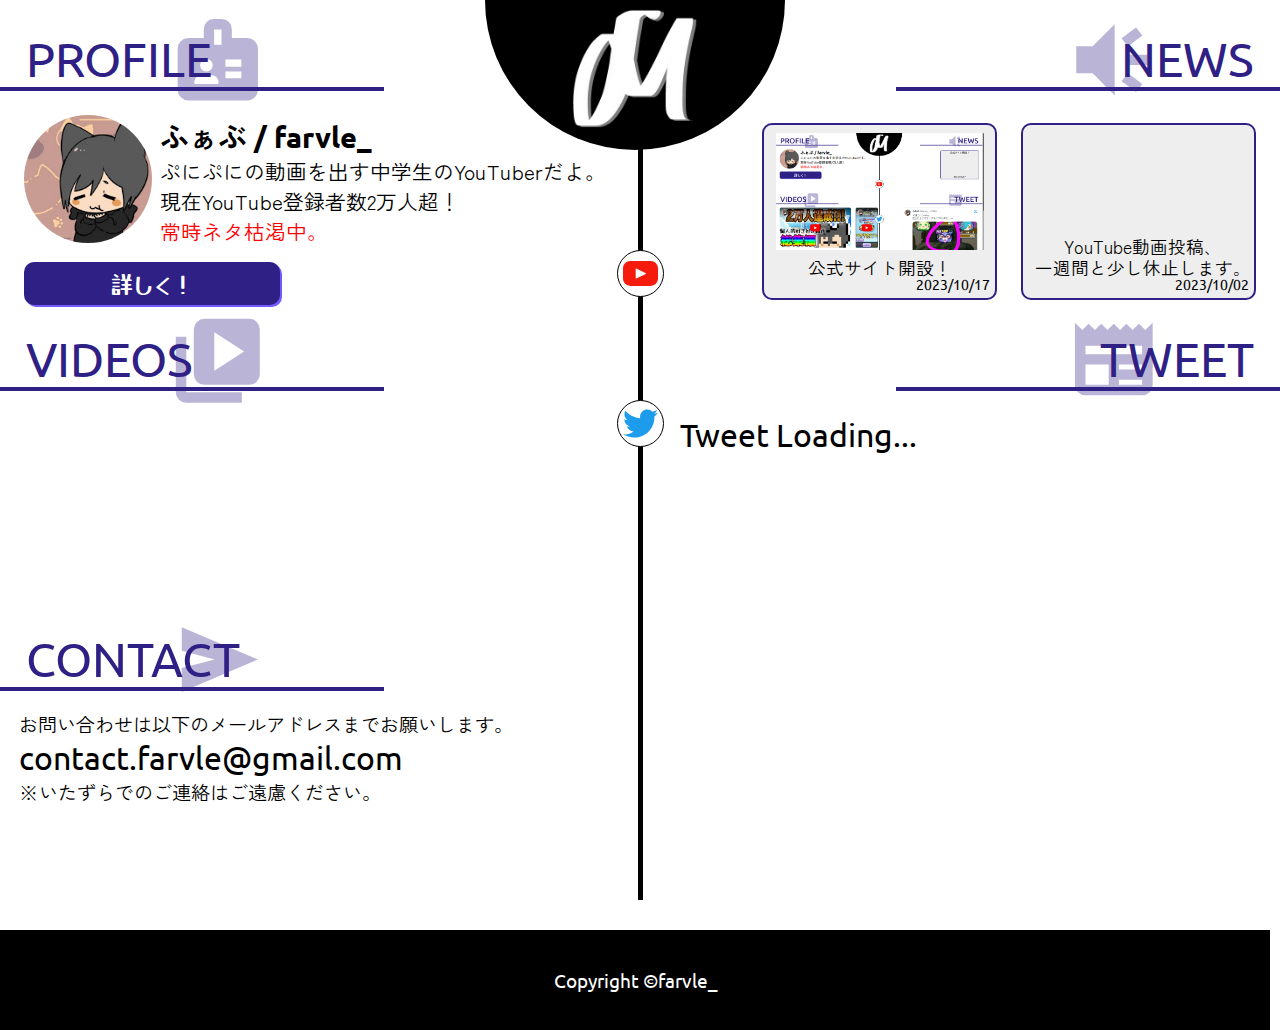
<file: index.html>
<!DOCTYPE html>
<html lang="ja">
<head>
    <meta charset="UTF-8">
    <meta name="viewport" content="width=device-width, initial-scale=1.0">
    <title>ふぁぶHP</title>
    <link rel="stylesheet" href="style.css">
    <link rel="icon" href="img/h_logow.PNG">
</head>
<body>
    <header>
        <img src="img/h_logow.PNG" alt="">
    </header>

    <main>
        <span class="h"></span>
        <a href="https://m.youtube.com/@farvle_" class="snsicon youtube" title="YouTube">
            <svg version="1.1" id="Layer_1" xmlns="http://www.w3.org/2000/svg" xmlns:xlink="http://www.w3.org/1999/xlink" viewBox="0 0 461.001 461.001" xml:space="preserve" fill="#ffffff">
                <g id="SVGRepo_bgCarrier" stroke-width="0"></g><g id="SVGRepo_tracerCarrier" stroke-linecap="round" stroke-linejoin="round"></g><g id="SVGRepo_iconCarrier"> <g> <path style="fill:#F61C0D;" d="M365.257,67.393H95.744C42.866,67.393,0,110.259,0,163.137v134.728 c0,52.878,42.866,95.744,95.744,95.744h269.513c52.878,0,95.744-42.866,95.744-95.744V163.137 C461.001,110.259,418.135,67.393,365.257,67.393z M300.506,237.056l-126.06,60.123c-3.359,1.602-7.239-0.847-7.239-4.568V168.607 c0-3.774,3.982-6.22,7.348-4.514l126.06,63.881C304.363,229.873,304.298,235.248,300.506,237.056z"></path></g></g>
            </svg>
        </a>
        <a href="https://x.com/farvle_" class="snsicon twitter" title="Twitter">
            <svg viewBox="0 -2 20 20" version="1.1" xmlns="http://www.w3.org/2000/svg" xmlns:xlink="http://www.w3.org/1999/xlink" fill="#ffffff"><g id="SVGRepo_bgCarrier" stroke-width="0"></g><g id="SVGRepo_tracerCarrier" stroke-linecap="round" stroke-linejoin="round"></g><g id="SVGRepo_iconCarrier"><desc>Created with Sketch.</desc> <defs> </defs> <g id="Page-1" stroke="none" stroke-width="1" fill="none" fill-rule="evenodd"> <g id="Dribbble-Light-Preview" transform="translate(-60.000000, -7521.000000)" fill="#1d9ceb"> <g id="icons" transform="translate(56.000000, 160.000000)"> <path d="M10.29,7377 C17.837,7377 21.965,7370.84365 21.965,7365.50546 C21.965,7365.33021 21.965,7365.15595 21.953,7364.98267 C22.756,7364.41163 23.449,7363.70276 24,7362.8915 C23.252,7363.21837 22.457,7363.433 21.644,7363.52751 C22.5,7363.02244 23.141,7362.2289 23.448,7361.2926 C22.642,7361.76321 21.761,7362.095 20.842,7362.27321 C19.288,7360.64674 16.689,7360.56798 15.036,7362.09796 C13.971,7363.08447 13.518,7364.55538 13.849,7365.95835 C10.55,7365.79492 7.476,7364.261 5.392,7361.73762 C4.303,7363.58363 4.86,7365.94457 6.663,7367.12996 C6.01,7367.11125 5.371,7366.93797 4.8,7366.62489 L4.8,7366.67608 C4.801,7368.5989 6.178,7370.2549 8.092,7370.63591 C7.488,7370.79836 6.854,7370.82199 6.24,7370.70483 C6.777,7372.35099 8.318,7373.47829 10.073,7373.51078 C8.62,7374.63513 6.825,7375.24554 4.977,7375.24358 C4.651,7375.24259 4.325,7375.22388 4,7375.18549 C5.877,7376.37088 8.06,7377 10.29,7376.99705" id="twitter-[#1d9ceb154]"> </path> </g> </g> </g> </g></svg>
        </a>

        <div class="profile section">
            <p class="ttl">
                PROFILE
                <span class="svg">
                    <svg xmlns="http://www.w3.org/2000/svg" viewBox="0 -960 960 960"><path d="M162.87-44.652q-46.93 0-80.052-33.122-33.122-33.123-33.122-80.052v-441.826q0-46.929 33.122-80.052 33.122-33.122 80.052-33.122h166.826v-95.609q0-45.494 31.209-76.704 31.209-31.209 76.704-31.209h84.782q45.495 0 76.704 31.209 31.209 31.21 31.209 76.704v95.609H797.13q46.93 0 80.052 33.122 33.122 33.123 33.122 80.052v441.826q0 46.929-33.122 80.052-33.122 33.122-80.052 33.122H162.87Zm66.804-177.109h257.13v-23.043q0-19.603-11.261-36.324-11.26-16.72-29.782-24.481-22.522-10-44.402-14.88-21.881-4.881-43.12-4.881-21.239 0-43 4.881-21.761 4.88-44.282 14.88-18.662 7.794-29.972 24.44-11.311 16.647-11.311 36.365v23.043Zm332.087-60h170.087v-73.609H561.761v73.609ZM358.359-355.37q28.402 0 47.543-19.26 19.141-19.261 19.141-47.663 0-28.403-19.151-47.544t-47.653-19.141q-28.282 0-47.543 19.151t-19.261 47.653q0 28.283 19.261 47.544 19.261 19.26 47.663 19.26Zm203.402-51.434h170.087v-75.37H561.761v75.37ZM440.478-642.283h79.044v-163.282h-79.044v163.282Z"/></svg>
                </span>
            </p>
            <div class="desc">
                <img src="img/p1.jpg" alt="">
                <p>
                    <span class="title">ふぁぶ / farvle_</span><br>
                    ぷにぷにの動画を出す中学生のYouTuberだよ。<br>
                    現在YouTube登録者数2万人超！<br>
                    <span class="zenkaku">常時ネタ枯渇中。</span>
                </p>
            </div>
            <a href="profile/profile.html">詳しく！</a>
        </div>

        <div class="news section">
            <p class="ttl">
                NEWS
                <span class="svg">
                    <svg xmlns="http://www.w3.org/2000/svg" viewBox="0 -960 960 960"><path d="M647.957-425.326v-109.348h194.695v109.348H647.957ZM718.5-133.935 563-250.239l67.674-86.631 155.5 116.066-67.674 86.869ZM630.674-623.13 563-709.761l155.5-116.304 67.674 86.869-155.5 116.066ZM77.348-334.739v-290.522h176.63l235.413-236.696v763.914L253.978-334.74H77.348Z"/></svg>
                </span>
            </p>
            <section class="cards">
                <a class="card">
                    <img src="img/news1.png" alt="">
                    <span class="title">公式サイト開設！</span>
                    <span class="time">2023/10/17</span>
                </a>
                <a class="card">
                    <span class="title">YouTube動画投稿､<br>一週間と少し休止します｡</span>
                    <span class="time">2023/10/02</span>
                </a>
            </section>
        </div>

        <div class="videos section">
            <p class="ttl">
                VIDEOS
                <span class="svg">
                    <svg xmlns="http://www.w3.org/2000/svg" viewBox="0 -960 960 960"><path d="M442.587-363.5 761.63-569.022 442.587-774.544V-363.5ZM335.935-211.674q-46.595 0-79.884-33.29-33.29-33.289-33.29-79.884v-481.304q0-46.595 33.29-79.885 33.289-33.289 79.884-33.289h481.304q46.595 0 79.765 33.289 33.17 33.29 33.17 79.885v481.304q0 46.595-33.17 79.884-33.17 33.29-79.765 33.29H335.935ZM142.761-18.739q-46.595 0-79.765-33.17t-33.17-79.765v-594.478H142.76v594.478h594.478v112.935H142.761Z"/></svg>
                </span>
            </p>
            <iframe src="https://www.youtube.com/embed/A18RzkjZMVM?si=tjL76uMXhI39dwog" title="YouTube video player" frameborder="0" allow="accelerometer; autoplay; clipboard-write; encrypted-media; gyroscope; picture-in-picture; web-share" allowfullscreen class="favorite"></iframe>
            <iframe src="https://www.youtube.com/embed/?list=UUr_oXwPLHPXHEJCYiOg8I6g" title="YouTube video player" frameborder="0" allow="accelerometer; autoplay; clipboard-write; encrypted-media; gyroscope; picture-in-picture; web-share" allowfullscreen class="new"></iframe>
        </div>

        <div class="tweet section">
            <p class="ttl">
                TWEET
                <span class="svg">
                    <svg xmlns="http://www.w3.org/2000/svg" viewBox="0 -960 960 960"><path d="M176.587-99.826q-47.624 0-80.4-32.775Q63.414-165.375 63.414-213v-664.935l79.761 78.804 66.956-67.717 67.718 67.717 67.717-67.717 66.957 67.717L480-866.848l67.478 67.717 66.957-67.717 67.717 67.717 67.718-67.717 66.956 67.717 79.761-78.804V-213q0 47.625-32.775 80.399-32.775 32.775-80.399 32.775H176.587Zm0-113.174h248.739v-217.826H176.587V-213Zm358.087 0h248.739v-54H534.674v54Zm0-163.587h248.739v-54.239H534.674v54.239ZM176.587-540.174h606.826v-90.652H176.587v90.652Z"/></svg>
                </span>
            </p>
            <div class="twitter">
                <a class="twitter-timeline" data-width="80%" data-height="500%" data-chrome="noheader noscrollbar" 	data-border-color="#2f2086" href="https://twitter.com/farvle_">Tweet Loading...</a>
            </div>
            <script src="https://platform.twitter.com/widgets.js" charset="utf-8"></script>
        </div>

        <div class="contact section">
            <p class="ttl">
                CONTACT
                <span class="svg">
                    <svg xmlns="http://www.w3.org/2000/svg" viewBox="0 -960 960 960"><path d="M93.935-136.217v-254.565l351.413-92.74-351.413-92.5v-253.043l816.043 346.543L93.935-136.217Z"/></svg>
                </span>
            </p>
            <p class="careful">
                お問い合わせは以下のメールアドレスまでお願いします。
                <span class="mail" title="全て選択">contact.farvle@gmail.com</span><br>
                ※いたずらでのご連絡はご遠慮ください。
            </p>
        </div>
    </main>

    <footer>
        <p class="copy">Copyright &copy;farvle_</p>
    </footer>
</body>
</html>
</file>
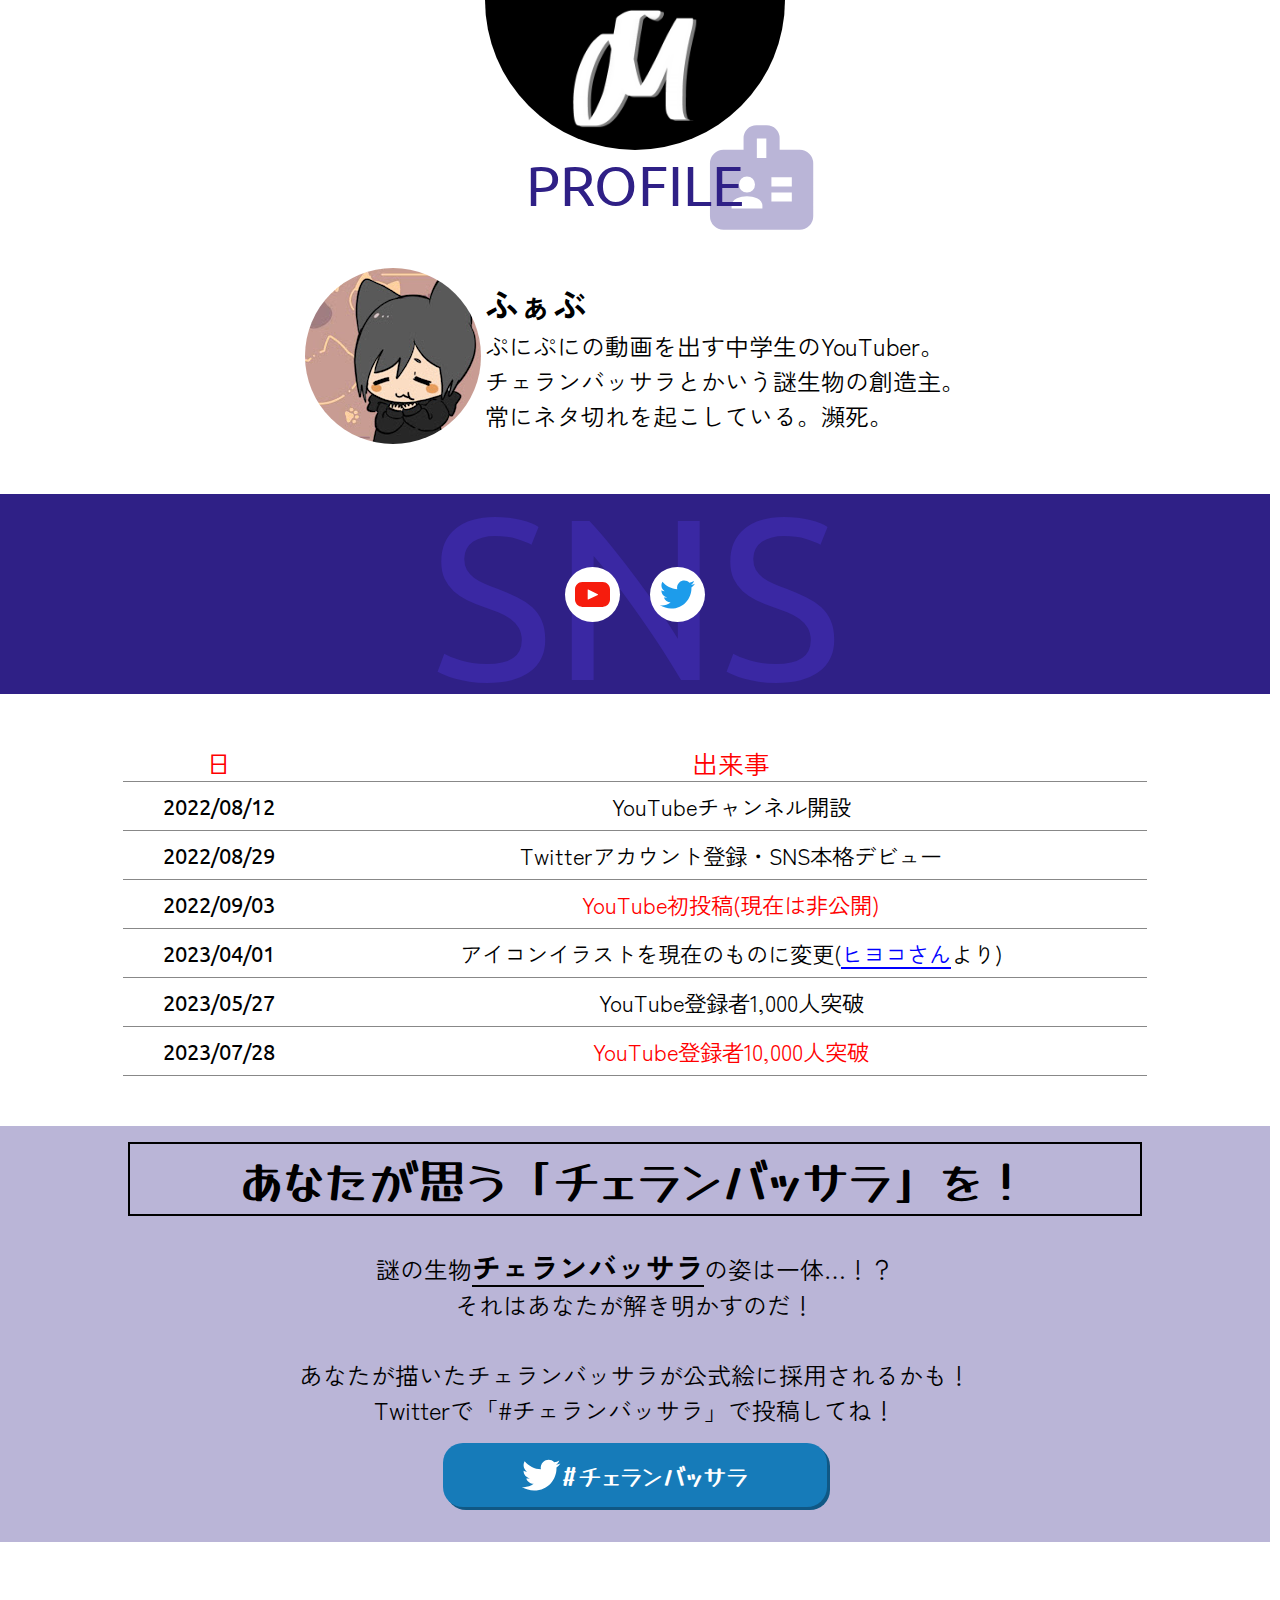
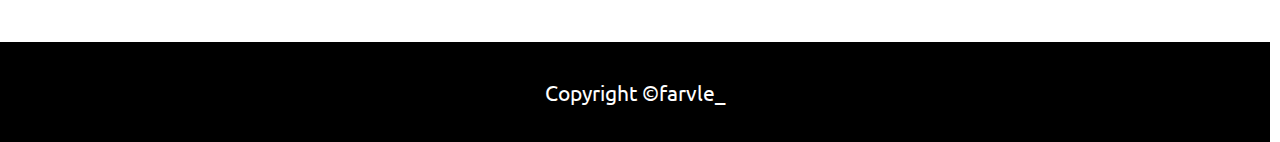
<file: profile/profile.html>
<!DOCTYPE html>
<html lang="ja">
<head>
    <meta charset="UTF-8">
    <meta name="viewport" content="width=device-width, initial-scale=1.0">
    <title>PROFILE / ふぁぶHP</title>
    <link rel="stylesheet" href="profile.css">
    <link rel="icon" href="../img/h_logow.PNG">
</head>
<body>
    <header>
        <a href="../index.html"><img src="../img/h_logow.PNG" alt=""></a>
    </header>
    <section class="title">
        <h1>PROFILE</h1>
        <div class="titlesvg">
            <svg xmlns="http://www.w3.org/2000/svg" viewBox="0 -960 960 960"><path d="M162.87-44.652q-46.93 0-80.052-33.122-33.122-33.123-33.122-80.052v-441.826q0-46.929 33.122-80.052 33.122-33.122 80.052-33.122h166.826v-95.609q0-45.494 31.209-76.704 31.209-31.209 76.704-31.209h84.782q45.495 0 76.704 31.209 31.209 31.21 31.209 76.704v95.609H797.13q46.93 0 80.052 33.122 33.122 33.123 33.122 80.052v441.826q0 46.929-33.122 80.052-33.122 33.122-80.052 33.122H162.87Zm66.804-177.109h257.13v-23.043q0-19.603-11.261-36.324-11.26-16.72-29.782-24.481-22.522-10-44.402-14.88-21.881-4.881-43.12-4.881-21.239 0-43 4.881-21.761 4.88-44.282 14.88-18.662 7.794-29.972 24.44-11.311 16.647-11.311 36.365v23.043Zm332.087-60h170.087v-73.609H561.761v73.609ZM358.359-355.37q28.402 0 47.543-19.26 19.141-19.261 19.141-47.663 0-28.403-19.151-47.544t-47.653-19.141q-28.282 0-47.543 19.151t-19.261 47.653q0 28.283 19.261 47.544 19.261 19.26 47.663 19.26Zm203.402-51.434h170.087v-75.37H561.761v75.37ZM440.478-642.283h79.044v-163.282h-79.044v163.282Z"/></svg>
        </div>
    </section>

    <main>
        <div class="desc">
            <img src="../img/p1.jpg" alt="">
            <p>
                <span class="ttl">ふぁぶ</span><br>
                ぷにぷにの動画を出す中学生のYouTuber。<br>
                チェランバッサラとかいう謎生物の創造主。<br>
                常にネタ切れを起こしている。瀕死。
            </p>
        </div>
        <div class="sns">
            <p class="ttl">SNS</p>
            <a href="https://m.youtube.com/@farvle_" class="snsicon youtube" title="YouTube">
                <svg version="1.1" id="Layer_1" xmlns="http://www.w3.org/2000/svg" xmlns:xlink="http://www.w3.org/1999/xlink" viewBox="0 0 461.001 461.001" xml:space="preserve" fill="#ffffff">
                    <g id="SVGRepo_bgCarrier" stroke-width="0"></g><g id="SVGRepo_tracerCarrier" stroke-linecap="round" stroke-linejoin="round"></g><g id="SVGRepo_iconCarrier"> <g> <path style="fill:#F61C0D;" d="M365.257,67.393H95.744C42.866,67.393,0,110.259,0,163.137v134.728 c0,52.878,42.866,95.744,95.744,95.744h269.513c52.878,0,95.744-42.866,95.744-95.744V163.137 C461.001,110.259,418.135,67.393,365.257,67.393z M300.506,237.056l-126.06,60.123c-3.359,1.602-7.239-0.847-7.239-4.568V168.607 c0-3.774,3.982-6.22,7.348-4.514l126.06,63.881C304.363,229.873,304.298,235.248,300.506,237.056z"></path></g></g>
                </svg>
            </a>
            <a href="https://x.com/farvle_" class="snsicon twitter" title="Twitter">
                <svg viewBox="0 -2 20 20" version="1.1" xmlns="http://www.w3.org/2000/svg" xmlns:xlink="http://www.w3.org/1999/xlink" fill="#ffffff"><g id="SVGRepo_bgCarrier" stroke-width="0"></g><g id="SVGRepo_tracerCarrier" stroke-linecap="round" stroke-linejoin="round"></g><g id="SVGRepo_iconCarrier"><desc>Created with Sketch.</desc> <defs> </defs> <g id="Page-1" stroke="none" stroke-width="1" fill="none" fill-rule="evenodd"> <g id="Dribbble-Light-Preview" transform="translate(-60.000000, -7521.000000)" fill="#1d9ceb"> <g id="icons" transform="translate(56.000000, 160.000000)"> <path d="M10.29,7377 C17.837,7377 21.965,7370.84365 21.965,7365.50546 C21.965,7365.33021 21.965,7365.15595 21.953,7364.98267 C22.756,7364.41163 23.449,7363.70276 24,7362.8915 C23.252,7363.21837 22.457,7363.433 21.644,7363.52751 C22.5,7363.02244 23.141,7362.2289 23.448,7361.2926 C22.642,7361.76321 21.761,7362.095 20.842,7362.27321 C19.288,7360.64674 16.689,7360.56798 15.036,7362.09796 C13.971,7363.08447 13.518,7364.55538 13.849,7365.95835 C10.55,7365.79492 7.476,7364.261 5.392,7361.73762 C4.303,7363.58363 4.86,7365.94457 6.663,7367.12996 C6.01,7367.11125 5.371,7366.93797 4.8,7366.62489 L4.8,7366.67608 C4.801,7368.5989 6.178,7370.2549 8.092,7370.63591 C7.488,7370.79836 6.854,7370.82199 6.24,7370.70483 C6.777,7372.35099 8.318,7373.47829 10.073,7373.51078 C8.62,7374.63513 6.825,7375.24554 4.977,7375.24358 C4.651,7375.24259 4.325,7375.22388 4,7375.18549 C5.877,7376.37088 8.06,7377 10.29,7376.99705" id="twitter-[#1d9ceb154]"> </path> </g> </g> </g> </g></svg>
            </a>
        </div>
        <div class="history">
            <table>
                <tr>
                    <th>日</th>
                    <th>出来事</th>
                </tr>
                <tr>
                    <td>2022/08/12</td>
                    <td>YouTubeチャンネル開設</td>
                </tr>
                <tr>
                    <td>2022/08/29</td>
                    <td>Twitterアカウント登録・SNS本格デビュー</td>
                </tr>
                <tr>
                    <td>2022/09/03</td>
                    <td class="important">YouTube初投稿(現在は非公開)</td>
                </tr>
                <tr>
                    <td>2023/04/01</td>
                    <td>アイコンイラストを現在のものに変更(<a href="https://x.com/AICHI59_iw">ヒヨコさん</a>より)</td>
                </tr>
                <tr>
                    <td>2023/05/27</td>
                    <td>YouTube登録者1,000人突破</td>
                </tr>
                <tr>
                    <td>2023/07/28</td>
                    <td class="important">YouTube登録者10,000人突破</td>
                </tr>
            </table>
        </div>
        <div class="plan">
            <p class="ttl">あなたが思う「チェランバッサラ」を！</p>
            <p class="desc">
                謎の生物<span class="strong">チェランバッサラ</span>の姿は一体…！？<br>
                それはあなたが解き明かすのだ！<br><br>
                あなたが描いたチェランバッサラが公式絵に採用されるかも！<br>
                Twitterで「#チェランバッサラ」で投稿してね！
            </p>
            <a class="tweet" href="https://x.com/intent/tweet?hashtags=チェランバッサラ"">
                <div class="svg">
                    <svg viewBox="0 -2 20 20" version="1.1" xmlns="http://www.w3.org/2000/svg" xmlns:xlink="http://www.w3.org/1999/xlink" fill="#ffffff"><g id="SVGRepo_bgCarrier" stroke-width="0"></g><g id="SVGRepo_tracerCarrier" stroke-linecap="round" stroke-linejoin="round"></g><g id="SVGRepo_iconCarrier"><desc>Created with Sketch.</desc> <defs> </defs> <g id="Page-1" stroke="none" stroke-width="1" fill="none" fill-rule="evenodd"> <g id="Dribbble-Light-Preview" transform="translate(-60.000000, -7521.000000)" fill="#fff"> <g id="icons" transform="translate(56.000000, 160.000000)"> <path d="M10.29,7377 C17.837,7377 21.965,7370.84365 21.965,7365.50546 C21.965,7365.33021 21.965,7365.15595 21.953,7364.98267 C22.756,7364.41163 23.449,7363.70276 24,7362.8915 C23.252,7363.21837 22.457,7363.433 21.644,7363.52751 C22.5,7363.02244 23.141,7362.2289 23.448,7361.2926 C22.642,7361.76321 21.761,7362.095 20.842,7362.27321 C19.288,7360.64674 16.689,7360.56798 15.036,7362.09796 C13.971,7363.08447 13.518,7364.55538 13.849,7365.95835 C10.55,7365.79492 7.476,7364.261 5.392,7361.73762 C4.303,7363.58363 4.86,7365.94457 6.663,7367.12996 C6.01,7367.11125 5.371,7366.93797 4.8,7366.62489 L4.8,7366.67608 C4.801,7368.5989 6.178,7370.2549 8.092,7370.63591 C7.488,7370.79836 6.854,7370.82199 6.24,7370.70483 C6.777,7372.35099 8.318,7373.47829 10.073,7373.51078 C8.62,7374.63513 6.825,7375.24554 4.977,7375.24358 C4.651,7375.24259 4.325,7375.22388 4,7375.18549 C5.877,7376.37088 8.06,7377 10.29,7376.99705" id="twitter-[#1d9ceb154]"> </path> </g> </g> </g> </g></svg>

                </div>
                <p>#チェランバッサラ</p>
            </a>
        </div>
    </main>
    <footer>
        <p class="copy">Copyright &copy;farvle_</p>
    </footer>
</body>
</html>
</file>
<file: style.css>
@import url("https://fonts.googleapis.com/css2?family=Ubuntu:wght@500&family=Yusei+Magic&family=Zen+Kaku+Gothic+New:wght@500&display=swap");
* {
  margin: 0;
  padding: 0;
  -webkit-user-select: none;
     -moz-user-select: none;
          user-select: none;
  text-decoration: none;
  color: #000;
}

body {
  --width: calc(100vw - 10px);
  width: var(--width);
  background-color: #fff;
  overflow-x: hidden;
}
body::-webkit-scrollbar {
  width: 10px;
}
body::-webkit-scrollbar-track {
  background-color: #aaa;
}
body::-webkit-scrollbar-thumb {
  background-color: #444;
  border-radius: 10px;
  border: 2px solid transparent;
  background-clip: padding-box;
}
body::-webkit-scrollbar-thumb:active {
  background-color: #222;
}

header {
  position: relative;
  z-index: 6;
  transform: translateY(-50%);
  width: auto;
  height: 300px;
  aspect-ratio: 1/1;
  margin-inline: auto;
  background-color: #000;
  border-radius: 0 0 50% 50%;
  animation-name: h_appear;
  animation-duration: 1s;
  animation-fill-mode: both;
}
header img {
  position: absolute;
  bottom: 5%;
  left: 0;
  right: 0;
  margin-inline: auto;
  z-index: 1;
  height: 140px;
  display: block;
}

main {
  width: var(--width);
}
main span.h {
  position: fixed;
  z-index: 5;
  inset: 0;
  margin-inline: auto;
  width: 5px;
  height: 100vh;
  background-color: #000;
  animation-name: hspan;
  animation-duration: 2s;
  animation-fill-mode: both;
}
main .snsicon {
  position: fixed;
  left: 0;
  right: 0;
  margin-inline: auto;
  height: 35px;
  padding: 5px;
  aspect-ratio: 1/1;
  z-index: 10;
  border: 1px solid #000;
  border-radius: 50%;
  background-color: #fff;
  animation-name: snsicon;
  animation-duration: 0.5s;
  animation-delay: 1s;
  animation-fill-mode: both;
  transition: box-shadow 0.3s;
}
main .snsicon.youtube {
  top: 250px;
}
main .snsicon.twitter {
  top: 400px;
}
main .snsicon:hover {
  box-shadow: 0 0 10px #000;
  transition: box-shadow 0.3s;
}
main .section {
  position: absolute;
  width: 50vw;
  height: 300px;
  animation-duration: 1s;
  animation-fill-mode: both;
  animation-delay: 0.5s;
}
main .section .ttl {
  position: relative;
  font-size: 3rem;
  font-family: "Ubuntu";
  border-bottom: 4px solid #2f2086;
  margin-inline: 10vw;
  color: #2f2086;
}
main .section .ttl .svg {
  position: absolute;
  top: -15px;
  left: 45%;
  width: 7vw;
}
main .section .ttl .svg svg {
  fill: rgba(47, 32, 134, 0.3333333333);
}
main .profile {
  left: 0;
  top: 30px;
  animation-name: lttl;
}
main .profile .ttl {
  transform: translateX(-10vw);
  padding-left: 2vw;
}
main .profile .desc {
  margin: 1.5rem;
  margin-bottom: 1rem;
  display: flex;
  align-items: flex-start;
}
main .profile .desc img {
  width: 8rem;
  aspect-ratio: 1/1;
  border-radius: 50%;
}
main .profile .desc p {
  display: inline;
  font-size: 1.3rem;
  margin-left: 0.5rem;
  font-family: "Zen Kaku Gothic New";
}
main .profile .desc p .title {
  font-size: 1.8rem;
  font-weight: bold;
  color: #000;
  border-bottom: none;
  text-align: left;
  font-family: "Ubuntu", "Zen Kaku Gothic New";
}
main .profile .desc p .zenkaku {
  color: #f00;
}
main .profile a {
  display: flex;
  align-items: center;
  justify-content: center;
  width: 20vw;
  aspect-ratio: 6/1;
  background-color: #2f2086;
  margin-left: 1.5rem;
  border-radius: 10px;
  font-family: "Yusei Magic";
  font-size: 1.5rem;
  color: #fff;
  cursor: pointer;
  border: none;
  outline: none;
  box-shadow: 2px 2px 0 #735aff;
}
main .profile a:hover {
  transform: translate(2px, 2px);
  box-shadow: none;
}
main .profile a:active {
  transform: translate(4px, 4px);
  box-shadow: inset 2px 2px 0 0 #735aff;
}
main .news {
  right: 0;
  top: 30px;
  animation-name: rttl;
}
main .news .ttl {
  transform: translateX(10vw);
  padding-right: 2vw;
  text-align: right;
}
main .news .cards {
  display: flex;
  justify-content: flex-end;
  margin: 1.5rem;
  gap: 1.5rem;
}
main .news .cards .card {
  position: relative;
  margin-top: 0.5rem;
  display: block;
  width: 39%;
  aspect-ratio: 8/6;
  box-sizing: content-box;
  background-color: #eee;
  border: 2px solid #2f2086;
  border-radius: 10px;
  font-family: "Zen Kaku Gothic New";
  cursor: pointer;
  transition: all 0.4s ease-out;
}
main .news .cards .card:hover {
  scale: 1.08;
  rotate: 5deg;
  background-color: #2f2086;
  transition: all 0.4s ease-out;
}
main .news .cards .card:hover span {
  color: #fff;
  transition: all 0.4s ease-out;
}
main .news .cards .card .title {
  position: absolute;
  display: block;
  text-align: center;
  font-size: 1.1rem;
  line-height: 1.3rem;
  bottom: 1.2rem;
  left: 0;
  right: 0;
  margin-inline: auto;
}
main .news .cards .card .time {
  position: absolute;
  bottom: 0.3rem;
  right: 0.3rem;
  font-family: "Ubuntu";
  font-size: 0.9rem;
  transition: all 0.4s ease-out;
}
main .news .cards .card img {
  width: 90%;
  display: block;
  margin-inline: auto;
  margin-top: 0.5rem;
}
main .videos {
  left: 0;
  top: 330px;
  animation-name: lttl;
}
main .videos .ttl {
  transform: translateX(-10vw);
  padding-left: 2vw;
}
main .videos iframe {
  margin-left: 1.5rem;
  margin-top: 1.5rem;
  border-radius: 10px;
  height: 200px;
}
main .videos iframe.favorite {
  aspect-ratio: 16/9;
}
main .videos iframe.new {
  aspect-ratio: 9/16;
}
main .tweet {
  right: 0;
  top: 330px;
  animation-name: rttl;
}
main .tweet .ttl {
  transform: translateX(10vw);
  padding-right: 2vw;
  text-align: right;
}
main .tweet .twitter {
  margin-left: 2.5rem;
  margin-top: 1.5rem;
}
main .tweet .twitter .twitter-timeline {
  font-family: "Ubuntu";
  margin-left: auto;
  margin-right: 1rem;
  font-size: 2rem;
}
main .contact {
  left: 0;
  top: 630px;
  animation-name: lttl;
}
main .contact .ttl {
  transform: translateX(-10vw);
  padding-left: 2vw;
}
main .contact .careful {
  margin: 1.2rem;
  font-size: 1.2rem;
  font-family: "Zen Kaku Gothic New";
  color: #000;
}
main .contact .careful .mail {
  font-size: 2rem;
  font-family: "Ubuntu", "Zen Kaku Gothic New";
  -webkit-user-select: all;
     -moz-user-select: all;
          user-select: all;
  cursor: pointer;
}

footer {
  position: absolute;
  top: 930px;
  width: var(--width);
  height: 100px;
  background-color: #000;
  z-index: 10000;
}
footer .copy {
  font-size: 1.2rem;
  font-family: "Ubuntu";
  text-align: center;
  line-height: 100px;
  color: #fff;
}

@keyframes h_appear {
  0% {
    transform: translateY(-100%);
  }
  100% {
    transform: translateY(-50%);
  }
}
@keyframes hspan {
  0% {
    transform: translateY(-100%);
  }
  100% {
    transform: translateY(0);
  }
}
@keyframes lttl {
  0% {
    transform: translateX(-50vw);
  }
  100% {
    transform: translateX(0vw);
  }
}
@keyframes rttl {
  0% {
    transform: translateX(50vw);
  }
  100% {
    transform: translateX(0vw);
  }
}
@keyframes snsicon {
  0% {
    scale: 0;
  }
  60% {
    scale: 1.2;
  }
  100% {
    scale: 1;
  }
}/*# sourceMappingURL=style.css.map */
</file>
<file: profile/profile.css>
@import url("https://fonts.googleapis.com/css2?family=Ubuntu:wght@500&family=Yusei+Magic&family=Zen+Kaku+Gothic+New:wght@500&display=swap");
* {
  margin: 0;
  padding: 0;
  -webkit-user-select: none;
     -moz-user-select: none;
          user-select: none;
  text-decoration: none;
}

body {
  --width: calc(100vw - 10px);
  width: var(--width);
  background-color: #fff;
  overflow-x: hidden;
}
body::-webkit-scrollbar {
  width: 10px;
}
body::-webkit-scrollbar-track {
  background-color: #aaa;
}
body::-webkit-scrollbar-thumb {
  background-color: #444;
  border-radius: 10px;
  border: 2px solid transparent;
  background-clip: padding-box;
}
body::-webkit-scrollbar-thumb:active {
  background-color: #222;
}

header {
  position: relative;
  z-index: 6;
  transform: translateY(-50%);
  width: auto;
  height: 300px;
  aspect-ratio: 1/1;
  margin-inline: auto;
  background-color: #000;
  border-radius: 0 0 50% 50%;
  animation-name: h_appear;
  animation-duration: 1s;
  animation-fill-mode: both;
}
header img {
  position: absolute;
  bottom: 5%;
  left: 0;
  right: 0;
  margin-inline: auto;
  z-index: 1;
  height: 140px;
  display: block;
}

.title {
  position: relative;
}
.title h1 {
  position: relative;
  display: block;
  text-align: center;
  font-size: 3.5rem;
  font-weight: normal;
  font-family: "Ubuntu";
  color: #2f2086;
  transform: translateY(-150px);
  margin-inline: 30vw;
  animation-name: h1title;
  animation-duration: 1s;
  animation-delay: 0.2s;
  animation-fill-mode: both;
}
.title h1::after {
  content: "";
  text-align: center;
  display: block;
  position: absolute;
  bottom: 0;
  height: 4px;
  background-color: #2f2086;
  animation-name: h1titleline;
  animation-duration: 1s;
  animation-delay: 0.7s;
  animation-fill-mode: both;
}
.title .titlesvg {
  position: absolute;
  left: 55vw;
  top: -180px;
  width: 9vw;
  aspect-ratio: 1/1;
  animation-name: titlesvg;
  animation-duration: 0.5s;
  animation-delay: 1.5s;
  animation-fill-mode: both;
}
.title .titlesvg svg {
  fill: rgba(47, 32, 134, 0.3333333333);
}

main {
  width: var(--width);
  display: block;
  transform: translateY(-100px);
  animation-name: main;
  animation-duration: 1s;
  animation-delay: 1.7s;
  animation-fill-mode: both;
}
main .desc {
  display: flex;
  justify-content: center;
  align-items: center;
  margin-inline: 3vw;
}
main .desc img {
  display: block;
  border-radius: 50%;
}
main .desc p {
  max-width: 50vw;
  display: block;
  font-size: 1.5rem;
  font-family: "Zen Kaku Gothic New";
  color: #000;
  margin-left: 0.3rem;
}
main .desc p .ttl {
  font-weight: bold;
  font-size: 2.1rem;
}
main .sns {
  position: relative;
  display: flex;
  justify-content: center;
  align-items: center;
  gap: 30px;
  width: var(--width);
  height: 200px;
  background-color: #2f2086;
  margin-block: 50px;
  z-index: 1;
}
main .sns .snsicon {
  position: relative;
  z-index: 3;
  height: 35px;
  aspect-ratio: 1/1;
  background-color: #fff;
  border-radius: 50%;
  padding: 10px;
  transition: all 0.3s ease-out;
}
main .sns .snsicon:hover {
  scale: 1.1;
  transition: all 0.3s ease-out;
  box-shadow: 0 0 10px #fff;
}
main .sns .ttl {
  position: absolute;
  font-size: 230px;
  font-family: "Ubuntu";
  z-index: 2;
  color: #3a28a3;
}
main .history {
  width: var(--width);
  margin-top: 50px;
}
main .history table {
  margin-inline: auto;
  display: block;
  width: 80vw;
  border-collapse: collapse;
}
main .history table tr {
  width: 80vw;
  font-family: "Zen Kaku Gothic New";
}
main .history table tr th {
  text-align: center;
  color: #f00;
  font-size: 1.6rem;
  border-bottom: 1px solid #888;
  font-weight: normal;
}
main .history table tr th:first-child {
  width: 15vw;
}
main .history table tr th:last-child {
  width: 65vw;
}
main .history table tr td {
  text-align: center;
  padding-block: 0.5rem;
  font-size: 1.4rem;
  color: #000;
  border-bottom: 1px solid #888;
}
main .history table tr td:first-child {
  font-family: "Ubuntu";
}
main .history table tr td.important {
  color: #f00;
}
main .history table tr td a {
  position: relative;
  color: #00f;
}
main .history table tr td a:active {
  color: #005;
}
main .history table tr td a:active::after {
  background-color: #005;
}
main .history table tr td a::after {
  content: "";
  display: block;
  position: absolute;
  bottom: 0;
  left: 0;
  width: 100%;
  height: 2px;
  background-color: #00f;
}
main .plan {
  margin-top: 50px;
  width: var(--width);
  height: 400px;
  background-color: rgba(47, 32, 134, 0.3333333333);
  padding-top: 1rem;
}
main .plan p.ttl {
  position: relative;
  color: #000;
  text-align: center;
  font-size: 3rem;
  font-family: "Yusei Magic";
  border: 2px solid #000;
  margin-inline: 10vw;
  margin-bottom: 30px;
}
main .plan p.desc {
  display: block;
  text-align: center;
  font-size: 1.5rem;
  color: #000;
  font-family: "Zen Kaku Gothic New";
}
main .plan p.desc .strong {
  position: relative;
  font-size: 1.8rem;
  font-weight: bold;
}
main .plan p.desc .strong::after {
  content: "";
  display: block;
  width: 100%;
  height: 2px;
  background-color: #000;
  bottom: 0;
  left: 0;
  position: absolute;
}
main .plan .tweet {
  display: flex;
  align-items: center;
  justify-content: center;
  width: 30vw;
  aspect-ratio: 6/1;
  background-color: #167bb9;
  margin-inline: auto;
  margin-top: 1rem;
  border-radius: 20px;
  box-shadow: 3px 3px 0 #105885;
  cursor: pointer;
}
main .plan .tweet:hover {
  transform: translate(3px, 3px);
  box-shadow: none;
}
main .plan .tweet:active {
  transform: translate(6px, 6px);
  box-shadow: inset 3px 3px 0 #105885;
}
main .plan .tweet .svg {
  display: flex;
  align-items: center;
  width: 3vw;
  height: auto;
}
main .plan .tweet p {
  display: block;
  font-size: 1.5rem;
  color: #fff;
  font-family: "Yusei Magic";
  font-weight: normal;
}

footer {
  width: var(--width);
  height: 100px;
  background-color: #000;
}
footer .copy {
  font-size: 1.3rem;
  color: #fff;
  font-family: "Ubuntu";
  text-align: center;
  line-height: 100px;
}

@keyframes h_appear {
  0% {
    transform: translateY(-100%);
  }
  100% {
    transform: translateY(-50%);
  }
}
@keyframes h1title {
  0% {
    transform: translateY(-500px);
  }
  100% {
    transform: translateY(-140px);
  }
}
@keyframes h1titleline {
  0% {
    width: 0%;
  }
  100% {
    width: 100%;
  }
}
@keyframes titlesvg {
  0% {
    scale: 0;
  }
  60% {
    scale: 1.2;
  }
  100% {
    scale: 1;
  }
}
@keyframes main {
  0% {
    opacity: 0;
    pointer-events: none;
  }
  100% {
    opacity: 1;
    pointer-events: all;
  }
}/*# sourceMappingURL=profile.css.map */
</file>
